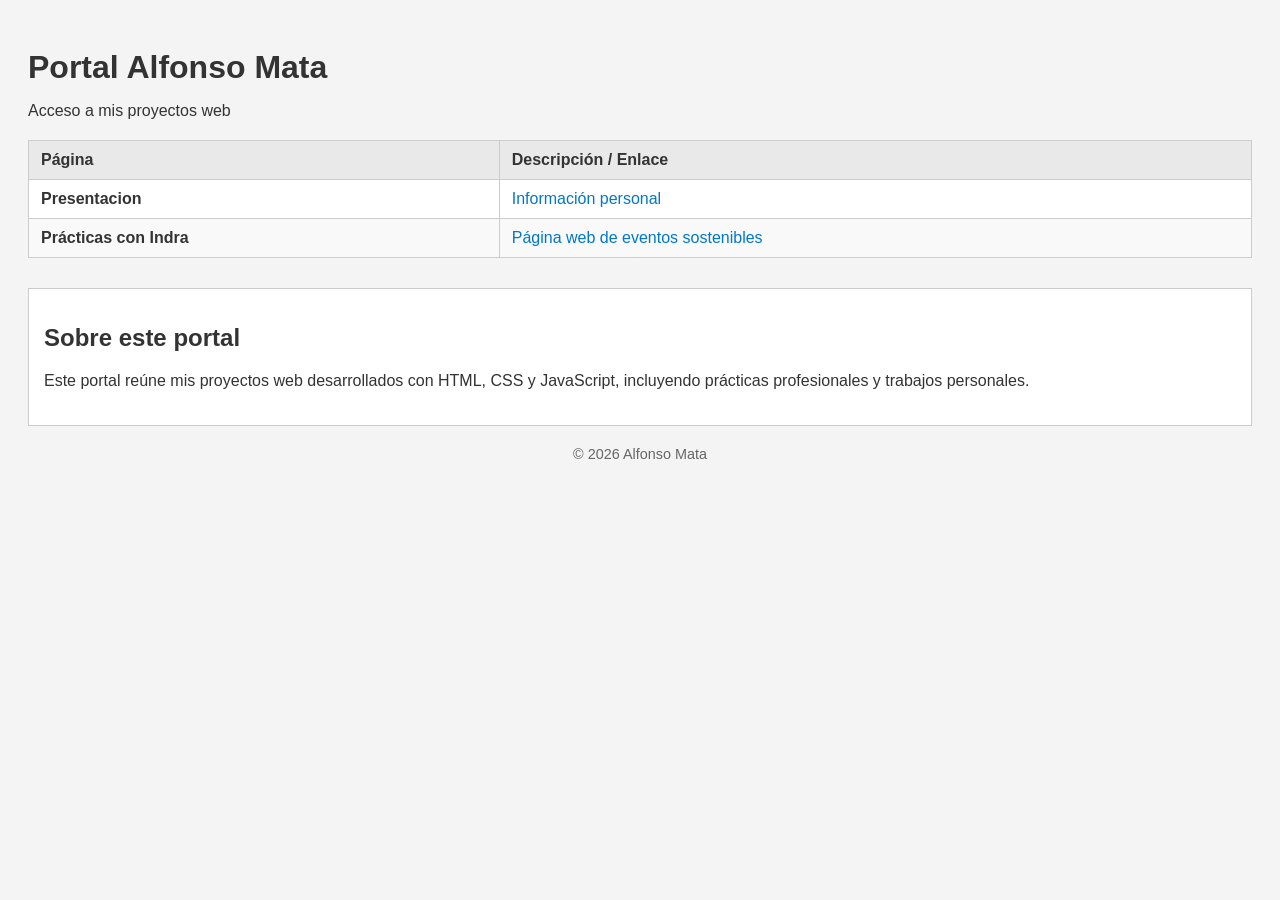
<file: index.html>
<!DOCTYPE html>
<lang="es">

    <head>
        <meta charset="UTF-8">
        <meta name="viewport" content="width=device-width, initial-scale=1.0">

        <title>Portal Alfonso Mata | Proyectos Web</title>
        <meta name="description" content="Listado de proyectos y páginas web desarrolladas por Alfonso Mata.">

        <link rel="stylesheet" href="styles.css">
    </head>

    <h1>Portal Alfonso Mata</h1>
    <p>Acceso a mis proyectos web</p>

    <table>
        <thead>
            <tr>
                <th scope="col">Página</th>
                <th scope="col">Descripción / Enlace</th>
            </tr>
        </thead>
        <tbody>
            <tr>
                <th scope="row">Presentacion</th>
                <td>
                    <a href="./pagina_web_mia/html/index.html">Información personal</a>
                </td>
            </tr>
            <tr>
                <th scope="row">Prácticas con Indra</th>
                <td>
                    <a href="./portal-gestion-eventosSostenibles/html/index.html">
                        Página web de eventos sostenibles
                    </a>
                </td>
            </tr>
            <!-- 

        <tr>
            <th scope="row">Contacto</th>
            <td>
                <a href="contact.html">Formulario de contacto</a>
            </td>
        </tr>
        -->
        </tbody>
    </table>

    <section>
        <h2>Sobre este portal</h2>
        <p>
            Este portal reúne mis proyectos web desarrollados con HTML, CSS y JavaScript,
            incluyendo prácticas profesionales y trabajos personales.
        </p>
    </section>


    <footer>
        <p>© 2026 Alfonso Mata</p>
    </footer>

    </body>

    </html>
</file>
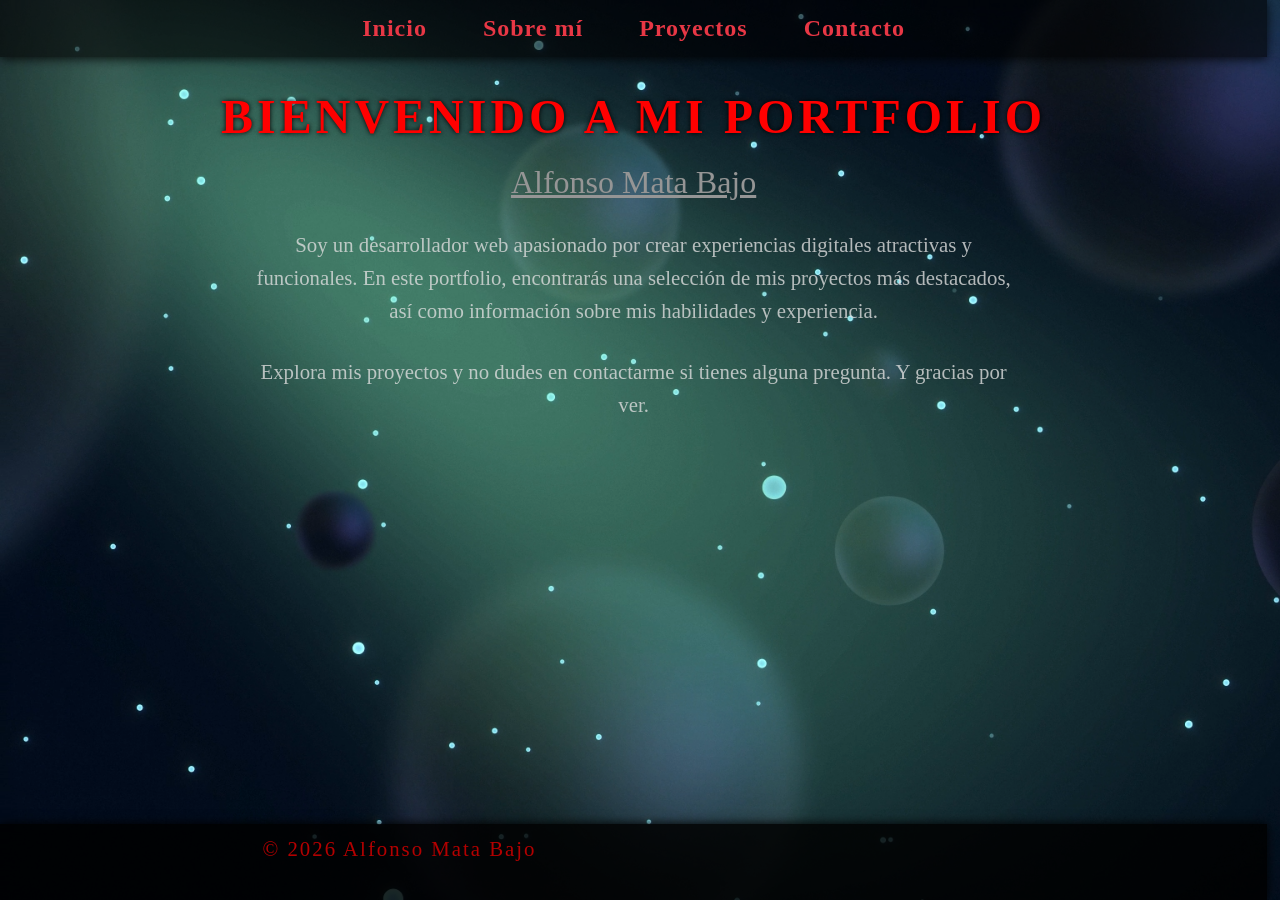
<file: pagina_web_mia/html/index.html>
<!DOCTYPE html>
<html lang="en">

<head>
    <meta charset="UTF-8">
    <meta name="viewport" content="width=device-width, initial-scale=1.0">
    <link rel="stylesheet" href="../css/style-index.css">
    <title>Mi Portfolio</title>
</head>

<body>
    <nav>
        <a href="index.html">Inicio</a>
        <a href="sobre_mi.html">Sobre mí</a>
        <a href="proyectos.html">Proyectos</a>
        <a href="contacto.html">Contacto</a>
    </nav>

    <div class="contenedor-principal">
        <h1 class="glitch">Bienvenido a mi Portfolio</h1>
        <h2>Alfonso Mata Bajo</h2>
        <p>Soy un desarrollador web apasionado por crear experiencias
            digitales atractivas y funcionales.
            En este portfolio, encontrarás una selección de mis proyectos más destacados,
            así como información sobre mis habilidades y experiencia.</p>
        <p>Explora mis proyectos y no dudes en contactarme si tienes alguna pregunta. Y gracias por ver.</p>
    </div>

    <footer>
        <p>&copy; 2026 Alfonso Mata Bajo</p>
    </footer>
</body>

</html>
</file>
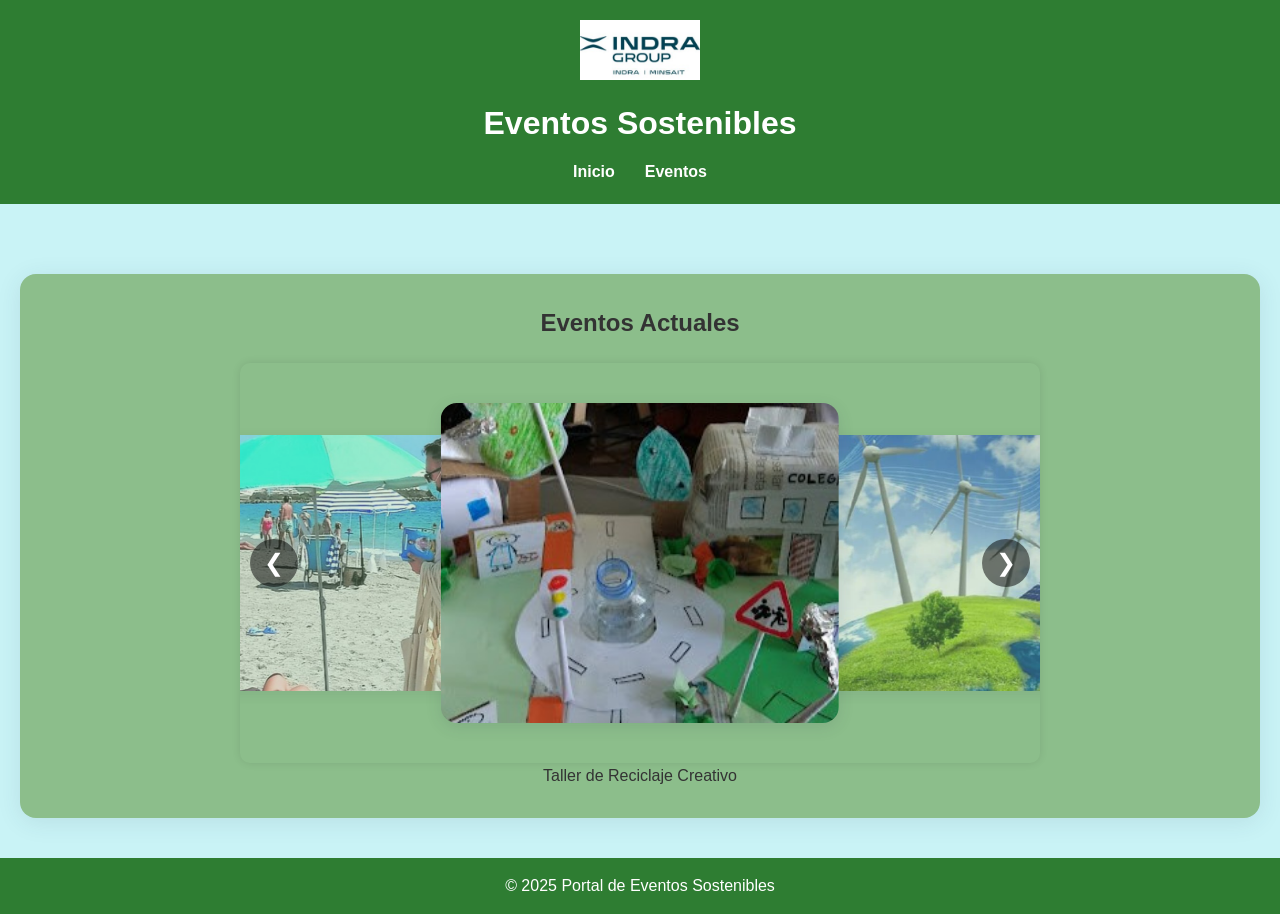
<file: portal-gestion-eventosSostenibles/html/index.html>
<!DOCTYPE html>
<html lang="es">
    <head>
    <meta charset="UTF-8">
    <title>Portal de Eventos Sostenibles</title>
    <meta name="viewport" content="width=device-width, initial-scale=1.0">
    <link rel="stylesheet" href="css/style.css">
</head>
<body>

    <header>
        <!-- Logo de la empresa -->
        <img src="images/logoIndra.jpg" class="logo">
        <h1>Eventos Sostenibles</h1>
        <!-- Menú de navegación -->
        <nav>
            <ul>
                <li><a href="index.html">Inicio</a></li>
                <li><a href="eventos.html">Eventos</a></li>
            </ul>
        </nav>
    </header>

    <main>
        <!-- Sección introductoria -->
        <section class="intro">
        <!-- Carrusel de eventos actuales -->
        <section class="carrusel">
            <h2>Eventos Actuales</h2>
            <div class="carrusel-contenedor">
                <!-- Botón para ir a la imagen anterior (izquierda) -->
                <button class="carrusel-btn izquierda">&#10094;</button>
                <!-- Contenedor de imágenes del carrusel -->
                <div class="carrusel-imagenes">
                    <!-- Imagen 1: Taller de Reciclaje Creativo -->
                    <img src="images/evento1.jpg" alt="Taller de Reciclaje Creativo" class="activo">
                    <!-- Imagen 2: Conferencia de Energías Renovables -->
                    <img src="images/evento2.jpg" alt="Conferencia de Energías Renovables">
                    <!-- Imagen 3: Jornada de Limpieza de Playa -->
                    <img src="images/evento3.jpg" alt="Jornada de Limpieza de Playa">
                </div>
                <!-- Botón para ir a la imagen siguiente (derecha) -->
                <button class="carrusel-btn derecha">&#10095;</button>
            </div>
            <!-- Texto de descripción del evento actual del carrusel -->
            <div class="carrusel-texto">
                <p id="texto-evento"></p>   
            </div>
        </section>

    </main>

    <footer class="footer">
        <p>&copy; 2025 Portal de Eventos Sostenibles</p>
    </footer>
    

    <script src="js/carrusel.js"></script>

</body>
</html>
</file>
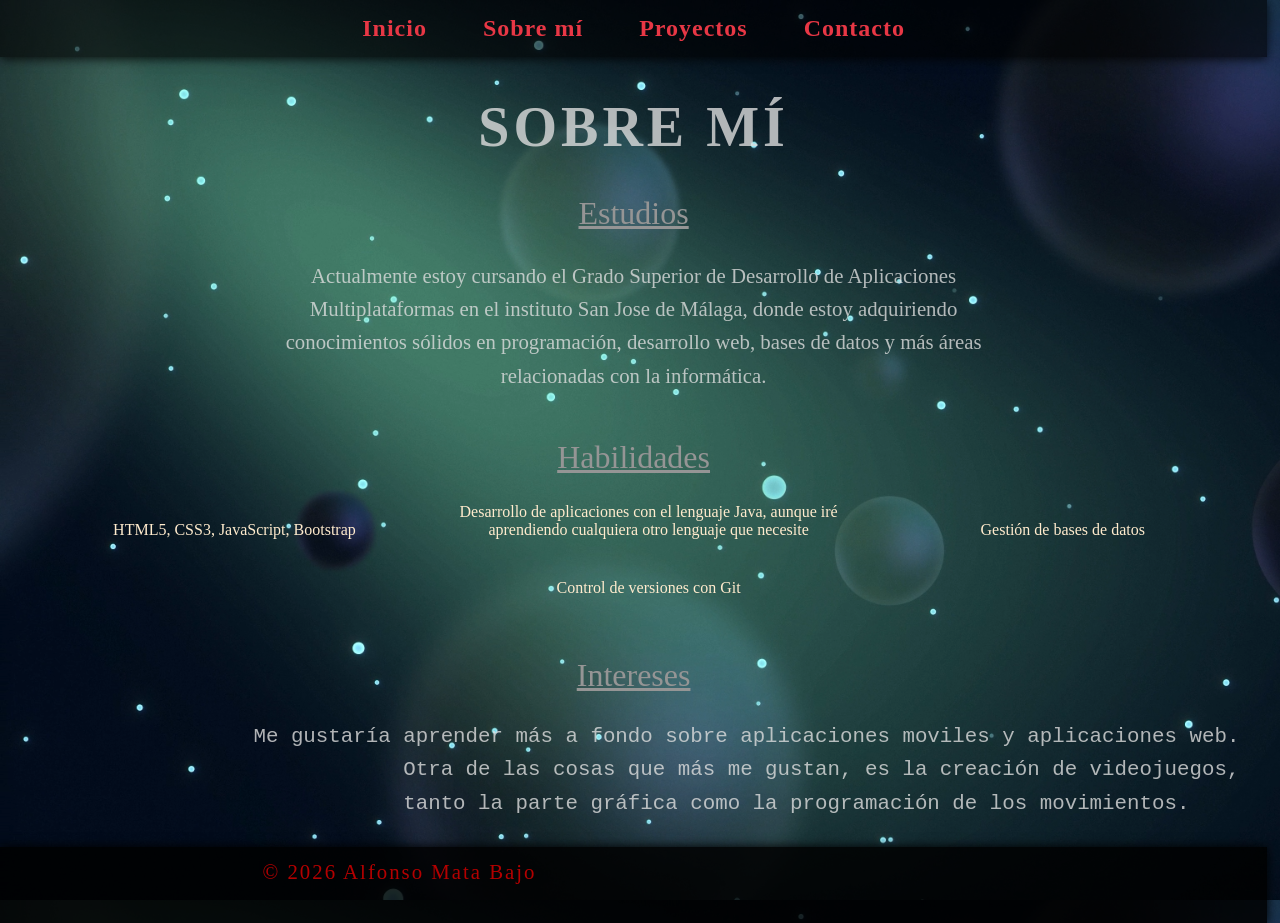
<file: pagina_web_mia/html/sobre_mi.html>
<!DOCTYPE html>
<html lang="en">

<head>
    <meta charset="UTF-8">
    <meta name="viewport" content="width=device-width, initial-scale=1.0">
    <link rel="stylesheet" href="../css/style-index.css">
    <link rel="stylesheet" href="../css/style.css">
    <title>Mi Portfolio</title>
</head>

<body>
    <nav>
        <a href="index.html">Inicio</a>
        <a href="sobre_mi.html">Sobre mí</a>
        <a href="proyectos.html">Proyectos</a>
        <a href="contacto.html">Contacto</a>
    </nav>
        <h1>Sobre mí</h1>

        <h2>Estudios</h2>
        <p>Actualmente estoy cursando el Grado Superior de Desarrollo de Aplicaciones Multiplataformas en el instituto
            San
            Jose de Málaga,
            donde estoy adquiriendo conocimientos sólidos en programación, desarrollo web, bases de datos y más áreas
            relacionadas con la informática.</p>

        <h2>Habilidades</h2>
        <ul class="habilidades">
            <li>HTML5, CSS3, JavaScript, Bootstrap</li>
            <li>Desarrollo de aplicaciones con el lenguaje Java, aunque iré aprendiendo cualquiera otro lenguaje que
                necesite</li>
            <li>Gestión de bases de datos</li>
            <li>Control de versiones con Git</li>

        </ul>

        <h2>Intereses</h2>

        <pre>Me gustaría aprender más a fondo sobre aplicaciones moviles y aplicaciones web.
            Otra de las cosas que más me gustan, es la creación de videojuegos, 
            tanto la parte gráfica como la programación de los movimientos.</pre>
    </div>
    <footer>
        <p>&copy; 2026 Alfonso Mata Bajo</p>
    </footer>
</body>

</html>
</file>
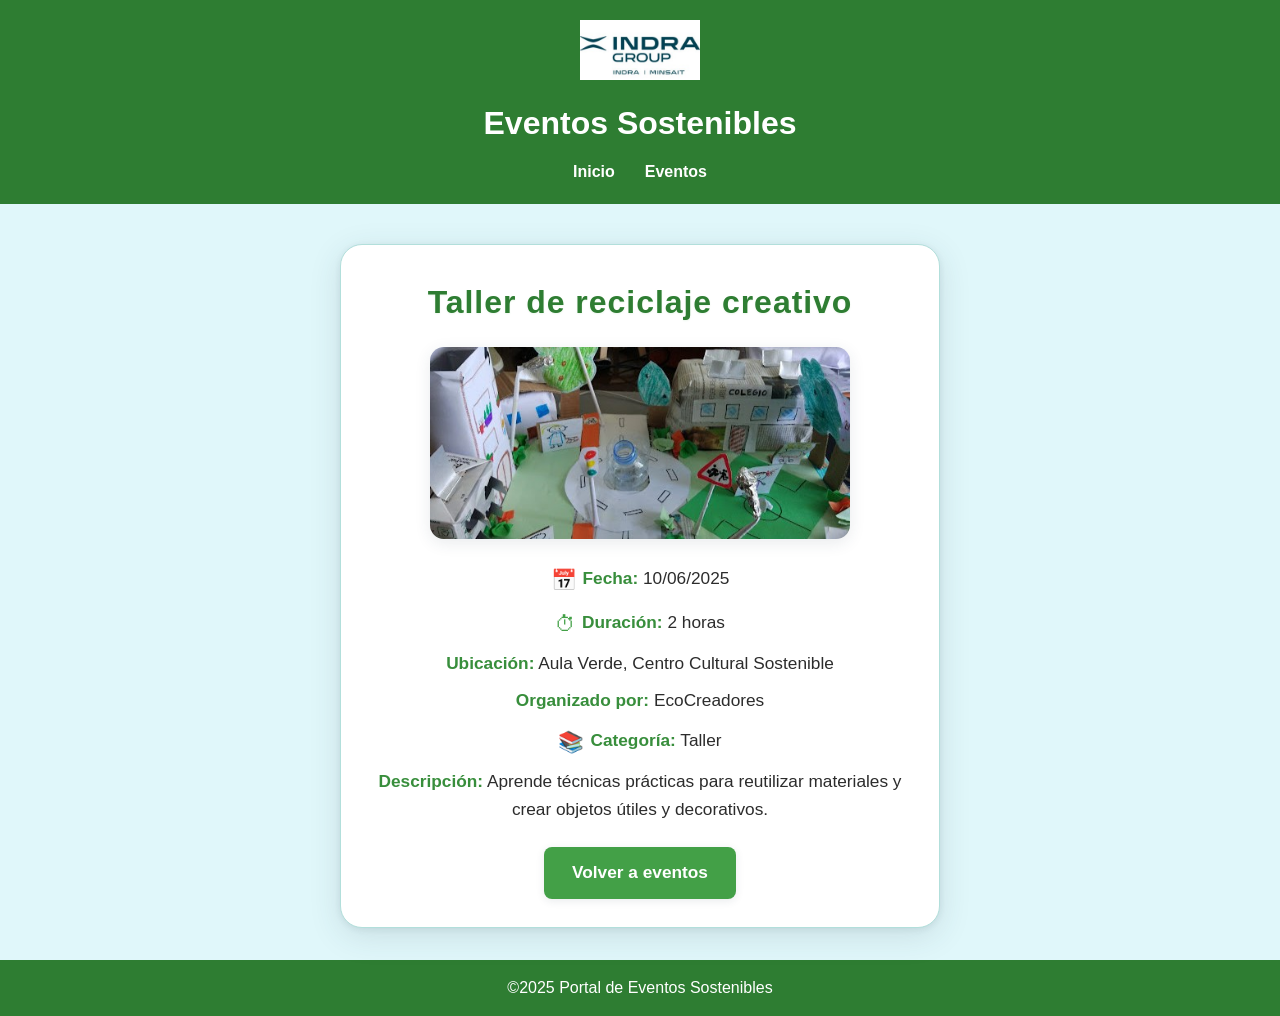
<file: portal-gestion-eventosSostenibles/html/detalle_evento1.html>
<!DOCTYPE html>
<html lang="es">
<head>
    <meta charset="UTF-8">
    <title>Detalle del Evento - Taller de reciclaje creativo</title>
    <meta name="viewport" content="width=device-width, initial-scale=1.0">
    <link rel="stylesheet" href="css/style.css">
</head>
<!-- 
La clase 'detalle-bg' en el body aplica un fondo especial para las páginas de detalle.
Esto ayuda a diferenciar visualmente las páginas de detalle del resto del portal.
-->
<body class="detalle-bg">
    <header>
        <!-- Logo y título principal del portal -->
        <img src="images/logoIndra.jpg" alt="Logo del Portal" class="logo">
        <h1>Eventos Sostenibles</h1>
        <!-- Menú de navegación principal -->
        <nav>
            <ul>
                <li><a href="index.html">Inicio</a></li>
                <li><a href="eventos.html">Eventos</a></li>
            </ul>
        </nav>
    </header>
    <main>
        <!-- 
        La clase 'detalle-evento' en esta sección aplica el diseño de tarjeta para el contenido del detalle del evento.
        Incluye título, imagen destacada, información relevante y botón de regreso.
        -->
        <section class="detalle-evento">
            <!-- Título del evento -->
            <h2>Taller de reciclaje creativo</h2>
            <!-- Imagen principal del evento -->
            <img src="images/evento1.jpg" alt="Imagen del evento" class="evento-imagen">
            <!-- Información del evento con algunos iconos para destacar -->
            <p><span class="icono">&#128197;</span><strong>Fecha:</strong> 10/06/2025</p>
            <p><span class="icono">&#9201;</span><strong>Duración:</strong> 2 horas</p>
            <p><strong>Ubicación:</strong> Aula Verde, Centro Cultural Sostenible</p>
            <p><strong>Organizado por:</strong> EcoCreadores</p>
            <p><span class="icono">&#128218;</span><strong>Categoría:</strong> Taller</p>
            <p><strong>Descripción:</strong> Aprende técnicas prácticas para reutilizar materiales y crear objetos útiles y decorativos.</p>
            <!-- Botón para volver al listado de eventos -->
            <a href="eventos.html" class="boton">Volver a eventos</a>
        </section>
    </main>
    <footer class="footer">
        <!-- Pie de página del portal -->
        <p>&copy;2025 Portal de Eventos Sostenibles</p>
    </footer>
</body>
</html>
</file>
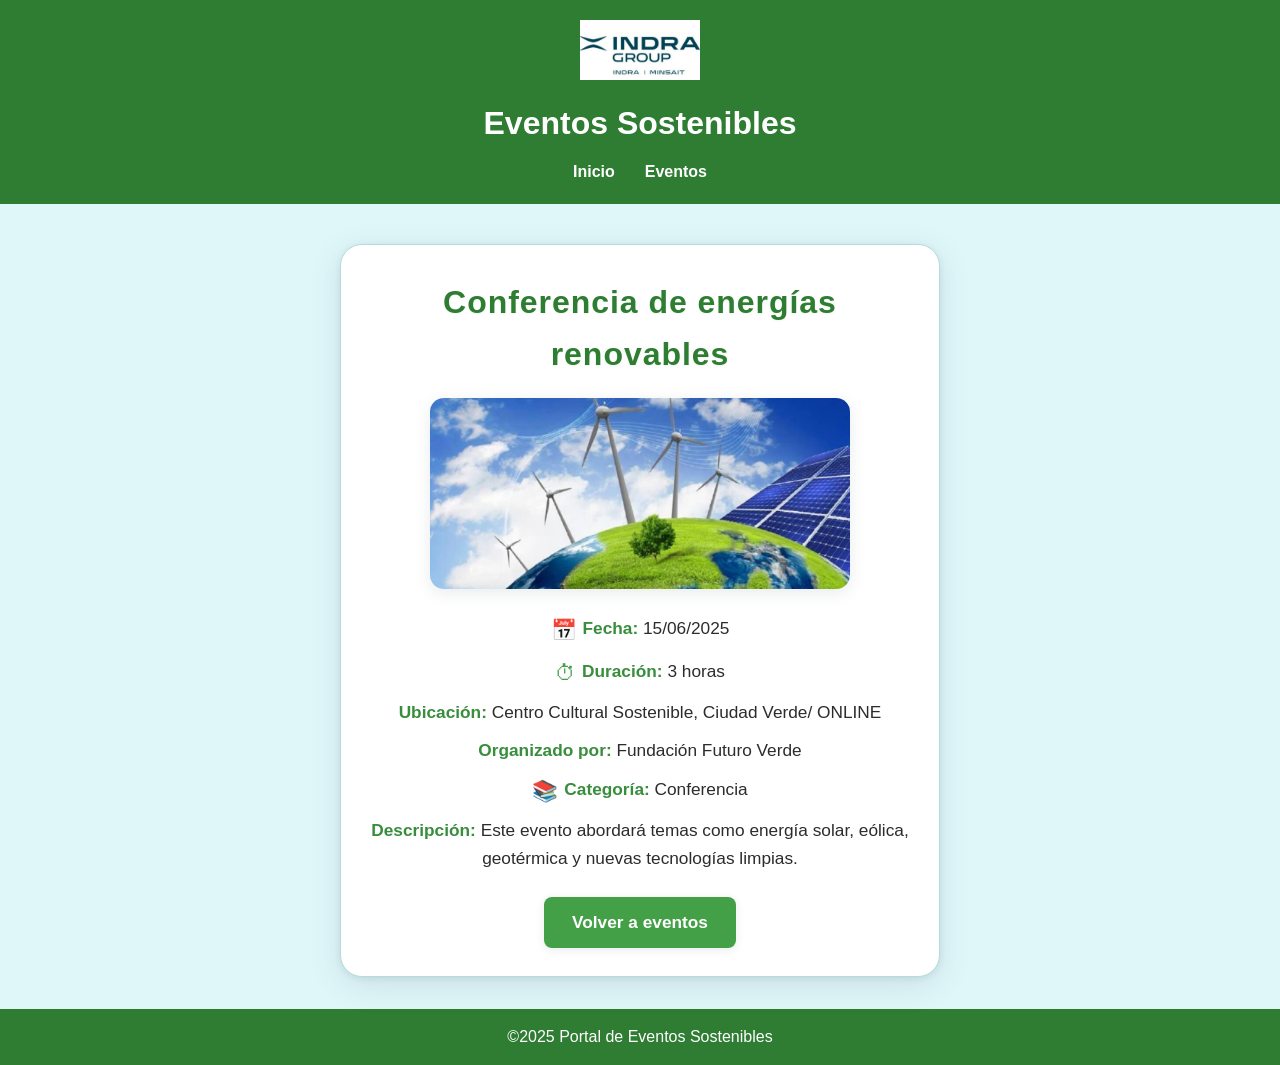
<file: portal-gestion-eventosSostenibles/html/detalle_evento2.html>
<!DOCTYPE html>
<html lang="es">
<head>
    <meta charset="UTF-8">
    <title>Detalle del Evento - Conferencia de energías renovables</title>
    <meta name="viewport" content="width=device-width, initial-scale=1.0">
    <link rel="stylesheet" href="css/style.css">
</head>
<body class="detalle-bg">
    <header>
        <img src="images/logoIndra.jpg" alt="Logo del Portal" class="logo">
        <h1>Eventos Sostenibles</h1>
        <nav>
            <ul>
                <li><a href="index.html">Inicio</a></li>
                <li><a href="eventos.html">Eventos</a></li>
            </ul>
        </nav>
    </header>
    <main>
        <section class="detalle-evento">
            <h2>Conferencia de energías renovables</h2>
            <img src="images/evento2.jpg" alt="Imagen del evento" class="evento-imagen">
            <p><span class="icono">&#128197;</span><strong>Fecha:</strong> 15/06/2025</p>
            <p><span class="icono">&#9201;</span><strong>Duración:</strong> 3 horas</p>
            <p><strong>Ubicación:</strong> Centro Cultural Sostenible, Ciudad Verde/ ONLINE</p>
            <p><strong>Organizado por:</strong> Fundación Futuro Verde</p>
            <p><span class="icono">&#128218;</span><strong>Categoría:</strong> Conferencia</p>
            <p><strong>Descripción:</strong> Este evento abordará temas como energía solar, eólica, geotérmica y nuevas tecnologías limpias.</p>
            <a href="eventos.html" class="boton">Volver a eventos</a>
        </section>
    </main>
    <footer class="footer">
        <p>&copy;2025 Portal de Eventos Sostenibles</p>
    </footer>
</body>
</html>
</file>
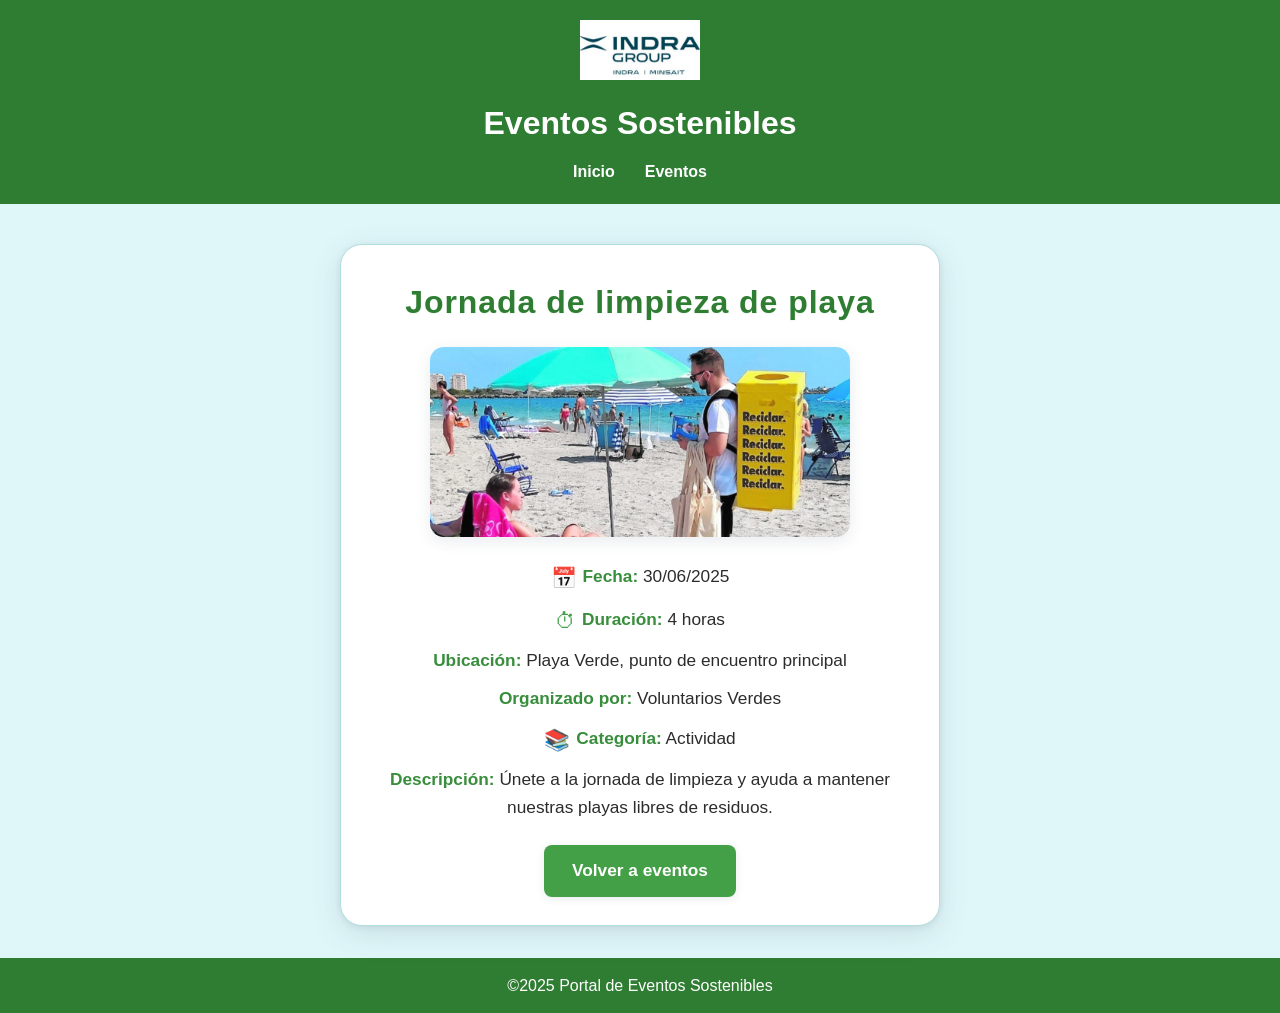
<file: portal-gestion-eventosSostenibles/html/detalle_evento3.html>
<!DOCTYPE html>
<html lang="es">
<head>
    <meta charset="UTF-8">
    <title>Detalle del Evento - Jornada de limpieza de playa</title>
    <meta name="viewport" content="width=device-width, initial-scale=1.0">
    <link rel="stylesheet" href="css/style.css">
</head>
<body class="detalle-bg">
    <header>
        <img src="images/logoIndra.jpg" alt="Logo del Portal" class="logo">
        <h1>Eventos Sostenibles</h1>
        <nav>
            <ul>
                <li><a href="index.html">Inicio</a></li>
                <li><a href="eventos.html">Eventos</a></li>
            </ul>
        </nav>
    </header>
    <main>
        <section class="detalle-evento">
            <h2>Jornada de limpieza de playa</h2>
            <img src="images/evento3.jpg" alt="Imagen del evento" class="evento-imagen">
            <p><span class="icono">&#128197;</span><strong>Fecha:</strong> 30/06/2025</p>
            <p><span class="icono">&#9201;</span><strong>Duración:</strong> 4 horas</p>
            <p><strong>Ubicación:</strong> Playa Verde, punto de encuentro principal</p>
            <p><strong>Organizado por:</strong> Voluntarios Verdes</p>
            <p><span class="icono">&#128218;</span><strong>Categoría:</strong> Actividad</p>
            <p><strong>Descripción:</strong> Únete a la jornada de limpieza y ayuda a mantener nuestras playas libres de residuos.</p>
            <a href="eventos.html" class="boton">Volver a eventos</a>
        </section>
    </main>
    <footer class="footer">
        <p>&copy;2025 Portal de Eventos Sostenibles</p>
    </footer>
</body>
</html>
</file>
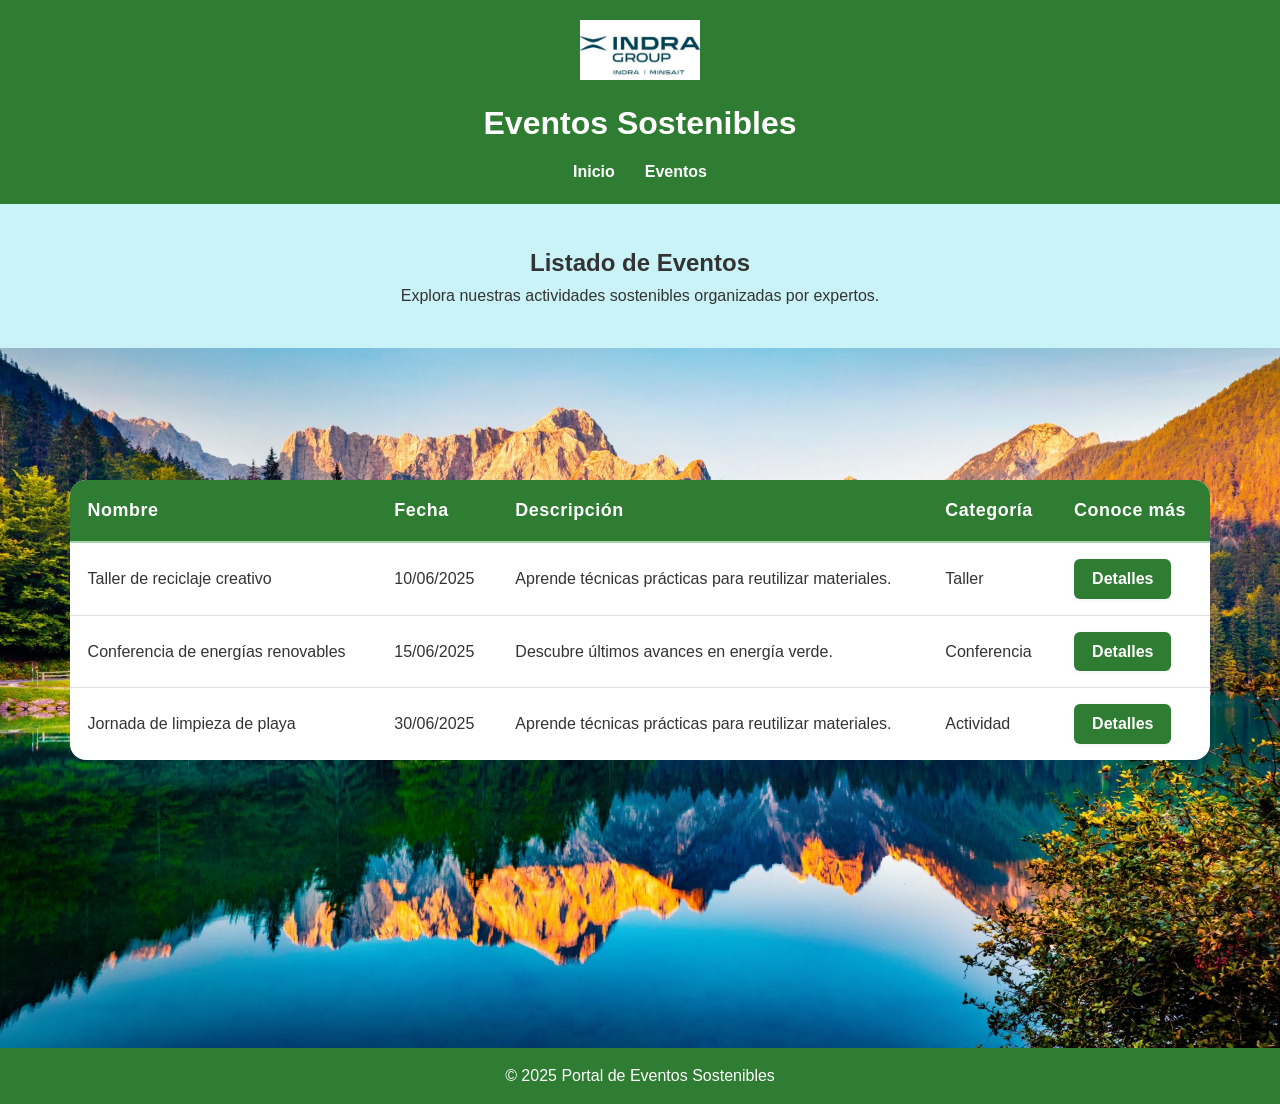
<file: portal-gestion-eventosSostenibles/html/eventos.html>
<!DOCTYPE html>
<html lang="es">
<head>
    <meta charset="UTF-8">
    <title>Listado de Eventos - Portal Sostenible</title>
    <meta name="viewport" content="width=device-width, initial-scale=1.0">
    <link rel="stylesheet" href="css/style.css">
</head>
<body>

    <header>
        <img src="images/logoIndra.jpg" alt="Logo del Portal" class="logo">
        <h1>Eventos Sostenibles</h1>
        <nav>
            <ul>
                <li><a href="index.html">Inicio</a></li>
                <li><a href="eventos.html">Eventos</a></li>
            </ul>
        </nav>
    </header>

    <main>
        <section class="intro">
            <h2>Listado de Eventos</h2>
            <p>Explora nuestras actividades sostenibles organizadas por expertos.</p>
        </section>

        <section class="listado-eventos">
            <table>
                <thead>
                    <tr>
                        <th>Nombre</th>
                        <th>Fecha</th>
                        <th>Descripción</th>
                        <th>Categoría</th>
                        <th>Conoce más</th>
                    </tr>
                </thead>
                <tbody>
                    <tr>
                        <td>Taller de reciclaje creativo</td>
                        <td>10/06/2025</td>
                        <td>Aprende técnicas prácticas para reutilizar materiales.</td>
                        <td>Taller</td>
                        <td><a href="detalle_evento1.html">Detalles</a></td>
                    </tr>
                    <tr>
                        <td>Conferencia de energías renovables</td>
                        <td>15/06/2025</td>
                        <td>Descubre últimos avances en energía verde.</td>
                        <td>Conferencia</td>
                        <td><a href="detalle_evento2.html">Detalles</a></td>
                    </tr>
                    <tr>
                        <td>Jornada de limpieza de playa</td>
                        <td>30/06/2025</td>
                        <td>Aprende técnicas prácticas para reutilizar materiales.</td>
                        <td>Actividad</td>
                        <td><a href="detalle_evento3.html">Detalles</a></td>
                    </tr>
                </tbody>
            </table>
        </section>
    </main>
    <footer class="footer">
        <p>&copy; 2025 Portal de Eventos Sostenibles</p>
    </footer>

</body>
</html>
</file>
<file: styles.css>
body {
    font-family: Arial, sans-serif;
    background: #f4f4f4;
    padding: 20px;
    color: #333;
}

/* Títulos */
h1 {
    margin-bottom: 5px;
}

p {
    margin-bottom: 20px;
}

/* Tabla */
table {
    width: 100%;
    border-collapse: collapse;
    background-color: #ffffff;
    margin-bottom: 30px;
}

th, td {
    border: 1px solid #ccc;
    padding: 10px 12px;
    text-align: left;
}

/* Cabecera */
thead th {
    background-color: #e9e9e9;
}

/* Filas alternas (muy simple y efectiva) */
tbody tr:nth-child(even) {
    background-color: #f9f9f9;
}

/* Hover suave */
tbody tr:hover {
    background-color: #f1f1f1;
}

/* Enlaces */
a {
    color: #0077cc;
    text-decoration: none;
}

a:hover {
    text-decoration: underline;
}

/* Sección */
section {
    background-color: #ffffff;
    padding: 15px;
    border: 1px solid #ccc;
    margin-bottom: 20px;
}

/* Footer */
footer {
    text-align: center;
    font-size: 0.9em;
    color: #666;
}
</file>
<file: pagina_web_mia/css/style-index.css>
main,
h1,
h2,
p {
  text-align: center;
}

html, body{
  height: 100%;
}

body {
  height: 100%;
  width: 99%;
  font-family: Georgia, serif;
  display: flex;
  flex-direction: column;
  color: rgba(222, 222, 222, 0.794);
  background-image: url('../img/fondo_portfolio.png');
  background-size: cover;
  margin: 0;
}

/* NAV */
nav {
  background-color: rgba(0, 0, 0, 0.6);
  color: #e83745;
  padding: 15px;
  position: sticky;
  top: 0px;
  text-align: center;
  font-size: 24px;
  font-weight: bold;
  text-decoration: none;
  box-shadow: 0 2px 10px rgba(0, 0, 0, 0.8);
}

nav a {
  color: inherit;
  text-decoration: none;
  margin: 0 25px;
  letter-spacing: 1px;
}

nav a:hover {
  text-decoration: underline;
  color: #ff0000;
}

/* TITULOS */
h1 {
  font-size: 3.5rem;
  letter-spacing: 4px;
  text-transform: uppercase;
  margin-bottom: 0.3em;
}

h2 {
  text-decoration: underline;
  font-size: 2rem;
  font-weight: 300;
  color: rgb(149, 149, 149);
  margin-top: 20px;
}

/* TEXTO */
p,
pre {
  font-size: 1.3rem;
  line-height: 1.6;
  margin: 0 20%;
  margin-bottom: 1.3em;
}

/**/
.contenedor-principal {
  flex: 1;
}

/* FOOTER */
footer {
  display: flex;
  justify-content: flex-start;
  padding: 8px 15px;
  text-align: left;
  font-size: 12px;
  width: auto;
  margin-top: auto;

  background: rgba(0, 0, 0, 0.85);
  color: #b30000;
  box-shadow: 0 0px 10px rgba(0, 0, 0, 1);
  letter-spacing: 2px;
}

.glitch {
  font-size: 3.0rem;
  position: relative;
  color: #ff0000;
  text-shadow: 0 0 5px #000;
  animation: glitch 2s infinite;
}

@keyframes glitch {
  0% {
    transform: translate(0);
  }

  20% {
    transform: translate(-2px, 2px);
  }

  40% {
    transform: translate(-2px, -2px);
  }

  60% {
    transform: translate(2px, 2px);
  }

  80% {
    transform: translate(2px, -2px);
  }

  100% {
    transform: translate(0);
  }
}
</file>
<file: portal-gestion-eventosSostenibles/html/css/style.css>
/* Estilos */
* {
    margin: 0;
    padding: 0;
    box-sizing: border-box;
}

html, body {
    height: 100%;
}

body {
    font-family: 'Arial', sans-serif;
    line-height: 1.6;
    background-color: #f4f4f4;
    color: #333;
    min-height: 100vh;
    display: flex;
    flex-direction: column;
}

header {
    background-color: #2e7d32;
    color: white;
    padding: 20px;
    text-align: center;
}

header .logo {
    height: 60px;
    margin-bottom: 10px;
}

nav ul {
    list-style: none;
    display: flex;
    justify-content: center;
    margin-top: 10px;
}

nav ul li {
    margin: 0 15px;
}

nav ul li a {
    color: white;
    text-decoration: none;
    font-weight: bold;
}

.intro {
    padding: 40px 20px;
    text-align: center;
    background-color: #c9f3f6;
}

.carrusel {
    text-align: center;
    margin: 30px auto;
    padding: 30px 20px;
    background: #8cbe8b; 
    border-radius: 16px;
    box-shadow: 0 4px 24px rgba(44, 62, 80, 0.10);
    margin-bottom: 0; /* Quité el margen inferior para evitar espacio en blanco con el footer */
}

.carrusel h2 {
    margin-bottom: 20px;
}

.carrusel-contenedor {
    position: relative;
    width: 80%;
    max-width: 800px;
    margin: 0 auto;
    overflow: hidden;
    border-radius: 10px;
    box-shadow: 0 0 8px rgba(0,0,0,0.1);
    display: flex;
    align-items: center;
    justify-content: center;
    /* Los botones estarán a los lados del carrusel */
}

.carrusel-btn {
    position: static;
    background: rgba(0,0,0,0.5);
    border: none;
    color: white;
    font-size: 24px;
    padding: 10px;
    cursor: pointer;
    z-index: 10;
    border-radius: 50%;
    margin: 0 10px;
    height: 48px;
    width: 48px;
    display: flex;
    align-items: center;
    justify-content: center;
}

.carrusel-imagenes {
    flex: 1 1 auto;
    position: relative;
    height: 400px;
    display: flex;
    justify-content: center;
    align-items: center;
}

.carrusel-imagenes img {
    position: absolute;
    left: 50%;
    top: 50%;
    width: 60%;
    max-width: 420px;
    height: 80%;
    max-height: 320px;
    object-fit: cover;
    border-radius: 16px;
    box-shadow: 0 4px 16px rgba(44,62,80,0.13);
    opacity: 0;
    transform: translate(-50%, -50%) scale(0.7);
    z-index: 1;
    transition: 
        opacity 0.4s, 
        transform 0.4s, 
        z-index 0s 0.4s;
    pointer-events: none;
}

/* Imagen central activa */
.carrusel-imagenes img.activo {
    opacity: 1;
    transform: translate(-50%, -50%) scale(1);
    z-index: 3;
    pointer-events: auto;
    transition: 
        opacity 0.4s, 
        transform 0.4s, 
        z-index 0s;
}

/* Imagen anterior a la activa */
.carrusel-imagenes img.anterior {
    opacity: 0.7;
    transform: translate(-120%, -50%) scale(0.8) rotateY(20deg);
    z-index: 2;
    pointer-events: none;
}

/* Imagen siguiente a la activa */
.carrusel-imagenes img.siguiente {
    opacity: 0.7;
    transform: translate(20%, -50%) scale(0.8) rotateY(-20deg);
    z-index: 2;
    pointer-events: none;
}

/* Si hay solo 3 imágenes, la anterior de la anterior y la siguiente de la siguiente pueden ser la misma */
.carrusel-imagenes img.ultima {
    opacity: 0.4;
    transform: translate(-200%, -50%) scale(0.7) rotateY(30deg);
    z-index: 1;
}
.carrusel-imagenes img.penultima {
    opacity: 0.4;
    transform: translate(100%, -50%) scale(0.7) rotateY(-30deg);
    z-index: 1;
}

footer {
    background-color: #2e7d32;
    color: white;
    text-align: center;
    padding: 15px;
    margin-top: 0; 
}
.listado-eventos {
    position: relative;
    min-height: 700px;
    padding: 100px 20px 20px;
    /* Imagen de fondo detrás de la tabla */
    background-image: url('../images/naturaleza.jpg');
    background-size: cover;
    background-position: bottom;
    background-repeat: no-repeat;
}

.listado-eventos img {
    display: none; /* Oculta la imagen si está en el HTML para evitar duplicados */
}


/* Tabla de eventos */
.listado-eventos table {
    width: 92%;
    margin: 32px auto 24px auto;
    border-collapse: separate;
    border-spacing: 0;
    background-color: rgba(255,255,255);
    border-radius: 16px;
    overflow: hidden;/* Evita que los bordes se vean con picos */
    font-size: 16px;
}

.listado-eventos th,
.listado-eventos td {
    padding: 16px 18px;
    border-bottom: 1px solid #e0e0e0;
    text-align: left;
    transition: background 0.2s;
}

.listado-eventos th {
    background-color: #2e7d32;
    color: #fff;
    font-size: 1.12rem;
    font-weight: 700;
    border-top: none;
    border-bottom: 2.5px solid #a5d6a7;
    letter-spacing: 0.03em;
}

.listado-eventos tr:last-child td {
    border-bottom: none;
}

.listado-eventos tbody tr {
    background: transparent;
}

.listado-eventos td a {
    background: #2e7d32;
    color: #fff;
    padding: 7px 18px;
    border-radius: 6px;
    text-decoration: none;
    font-weight: 600;
    font-size: 1em;
    transition: background 0.2s, color 0.2s;
    border: none;
    box-shadow: 0 1px 4px rgba(44,62,80,0.07);
    display: inline-block;
}

.listado-eventos td a:hover {
    background: #388e3c;
    color: #e0f2f1;
}

/* Detalle del evento */
.detalle-evento {
    max-width: 600px;
    margin: 40px auto 32px auto;
    padding: 32px 28px 28px 28px;
    background: #fff;
    border-radius: 22px;
    box-shadow: 0 8px 32px rgba(44,62,80,0.13), 0 1.5px 6px rgba(44,62,80,0.09);
    text-align: center;
    position: relative;
    overflow: hidden;
    border: 1.5px solid #b2dfdb;
}

.detalle-evento h2 {
    font-size: 2rem;
    color: #2e7d32;
    margin-bottom: 18px;
    letter-spacing: 0.03em;
    text-shadow: 0 1px 2px #a5d6a733;
}

.detalle-evento .evento-imagen {
    width: 100%;
    max-width: 420px;
    max-height: 260px;
    object-fit: cover;
    border-radius: 14px;
    margin: 0 auto 24px auto;
    box-shadow: 0 4px 16px rgba(44,62,80,0.10);
    display: block;
}

.detalle-evento p {
    font-size: 1.08rem;
    margin-bottom: 10px;
    color: #2c2c2c;
}

.detalle-evento p strong {
    color: #388e3c;
}

.detalle-evento .icono {
    font-size: 1.2em;
    margin-right: 6px;
    color: #43a047;
    vertical-align: middle;
}

.detalle-evento button,
.detalle-evento a.boton {
    padding: 12px 28px;
    margin: 14px 8px 0 8px;
    background: #43a047;
    color: #fff;
    border: none;
    border-radius: 8px;
    cursor: pointer;
    font-size: 1.08em;
    font-weight: 600;
    box-shadow: 0 2px 8px rgba(44,62,80,0.10);
    transition: background 0.2s, color 0.2s, box-shadow 0.2s;
    text-decoration: none;
    display: inline-block;
}

.detalle-evento button:hover,
.detalle-evento a.boton:hover {
    background: #388e3c;
    color: #e0f2f1;
    box-shadow: 0 4px 16px rgba(44,62,80,0.13);
}

.detalle-evento button.cancelar {
    background: #c62828;
}

.detalle-evento button.cancelar:hover {
    background: #b71c1c;
    color: #fff;
}

/* Fondo sólido para las páginas de detalle */
body.detalle-bg {
    background: #e0f7fa;
}

/* 
Clase para la tarjeta de detalle del evento.
Aplica un diseño de tarjeta centrada, con fondo blanco, bordes redondeados, sombra y un borde sutil.
Incluye estilos para el título, imagen, textos y botones dentro de la tarjeta.
*/
.detalle-evento {
    max-width: 600px;
    margin: 40px auto 32px auto;
    padding: 32px 28px 28px 28px;
    background: #fff;
    border-radius: 22px;
    box-shadow: 0 8px 32px rgba(44,62,80,0.13), 0 1.5px 6px rgba(44,62,80,0.09);
    text-align: center;
    position: relative;
    overflow: hidden;
    border: 1.5px solid #b2dfdb;
}

.detalle-evento h2 {
    font-size: 2rem;
    color: #2e7d32;
    margin-bottom: 18px;
    letter-spacing: 0.03em;
    text-shadow: 0 1px 2px #a5d6a733;
}

.detalle-evento .evento-imagen {
    width: 100%;
    max-width: 420px;
    max-height: 260px;
    object-fit: cover;
    border-radius: 14px;
    margin: 0 auto 24px auto;
    box-shadow: 0 4px 16px rgba(44,62,80,0.10);
    display: block;
}

.detalle-evento p {
    font-size: 1.08rem;
    margin-bottom: 10px;
    color: #2c2c2c;
}

.detalle-evento p strong {
    color: #388e3c;
}

.detalle-evento .icono {
    font-size: 1.2em;
    margin-right: 6px;
    color: #43a047;
    vertical-align: middle;
}

.detalle-evento button,
.detalle-evento a.boton {
    padding: 12px 28px;
    margin: 14px 8px 0 8px;
    background: #43a047;
    color: #fff;
    border: none;
    border-radius: 8px;
    cursor: pointer;
    font-size: 1.08em;
    font-weight: 600;
    box-shadow: 0 2px 8px rgba(44,62,80,0.10);
    transition: background 0.2s, color 0.2s, box-shadow 0.2s;
    text-decoration: none;
    display: inline-block;
}

.detalle-evento button:hover,
.detalle-evento a.boton:hover {
    background: #388e3c;
    color: #e0f2f1;
    box-shadow: 0 4px 16px rgba(44,62,80,0.13);
}

.detalle-evento button.cancelar {
    background: #c62828;
}

.detalle-evento button.cancelar:hover {
    background: #b71c1c;
    color: #fff;
}
</file>
<file: pagina_web_mia/css/style.css>
.habilidades {
    text-align: center;
    list-style: square;
    padding: 0;
    margin: 0;
}

.habilidades li {
    background-size: 20px;
    padding-left: 30px;
    margin-bottom: 40px;
    color: blanchedalmond;
    border-color: black solid 2px;
    width: 30%;
    display: inline-block;
}
</file>
